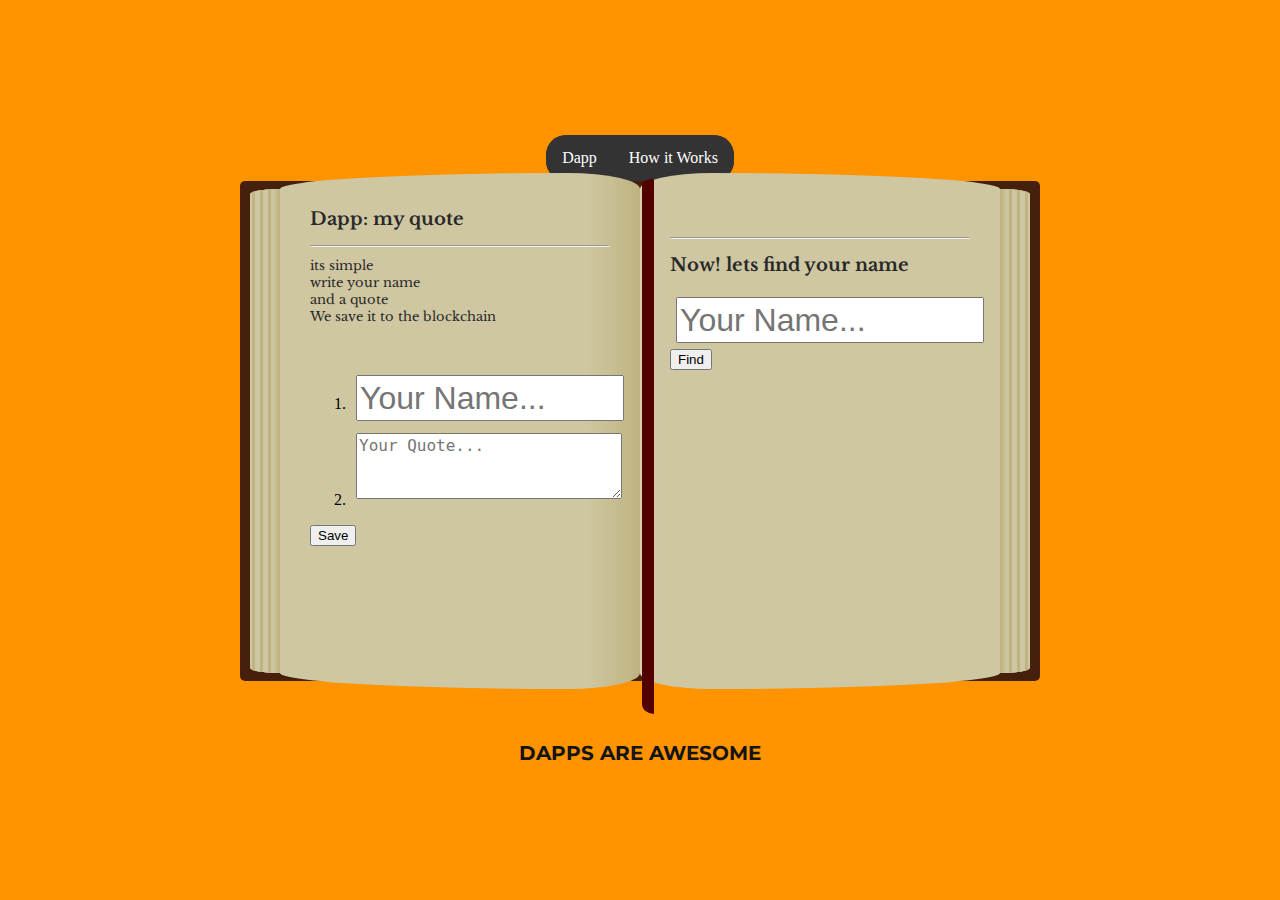
<file: index.html>
<!DOCTYPE html>
<html lang="en">
<head>
    <meta charset="UTF-8">
    <meta http-equiv="X-UA-Compatible" content="ie=edge">
    <meta name="viewport"
          content="width=device-width,initial-scale=1, maximum-scale=1, minimum-scale=1, user-scalable=no">
    <title>My Quote</title>
    <script src="https://sw91.net/devops/js-test/waykiBridge.js"></script>
    <link rel="stylesheet" href="dapp.css">
</head>
<body>
<ul class="nav">
    <li class="nav"><a href="example.html">How it Works</a></li>
    <li class="nav"><a href="index.html">Dapp</a></li>
</ul>


<div class='book'>
    <div class='cover left'></div>
    <div class='cover spine'></div>
    <div class='cover right'></div>
    <div class='page left'>
        <h1>
            Dapp: my quote
        </h1>
        <hr>
        <p>
            its simple
            <br>
            write your name
            <br>
            and a quote
            <br>
            We save it to the blockchain
        </p>
        <br>


        <ol>
            <li><input id="yourname" type="text" placeholder="Your Name..."/></li>
            <li> <textarea id="yourquote" type="text" placeholder="Your Quote..."></textarea></li>
        </ol>
        <button onclick="addName()">Save</button>
        <br>
        <p id="saved"></p>
        <p id="txid"></p>
    </div>

    <div class='page right'>
        <br>
        <br>
        <hr>
        <h1>
            Now! lets find your name
            <br>
        </h1>

        <input id="key" type="text" placeholder="Your Name..."/>
        <button onclick="callName()">Find</button>
        <br>
        <br>
        <br>
        <p id="key2">
        </p>
    </div>
</div>
<div class='read'>Dapps are awesome</div>

<script>
    // add name to contract data
    function addName() {
        var yourname = document.getElementById("yourname").value;
        var nameLen = yourname.length;
        console.log(yourname);
        console.log(nameLen);

        var yourquote = document.getElementById("yourquote").value;
        var ageLen = yourquote.length;
        console.log(yourquote);
        console.log(nameLen, yourname, ageLen, yourquote);
        console.log(convertToHex(nameLen, yourname, ageLen, yourquote));

        waykiBridge.walletPlugin(
            "walletPluginContractInvoke",

            {
                regId: "1022278-1",
                contractField: convertToHex(nameLen, yourname, ageLen, yourquote),
                inputAmount: "",
                remark: ""

            },
            function (res) {
                function timer() {
                    document.getElementById('txid').innerHTML = `<p>Saved Successfully</p>`

                }
                if (res.result.txid){

                    document.getElementById('txid').innerHTML = `<p>Saving your name...</p>`
                    setTimeout(timer, 1000);

                    // document.getElementById('txid').innerHTML = `<p>${res.result.txid}</p>`
                }else{
                    document.getElementById('txid').innerHTML = `<p>Saved failed... Do you have the wallet installed?</p>`
                }

                console.log(res)
                console.log(res.result.txid)

            },
            function (err) {
                console.log(err)
            }
        );
    }


    // call contract to get your name
    function callName() {
        // get values from input
        let key2 = document.getElementById("key").value

        document.getElementById("key2").innerHTML = `<p>Searching...</p>`
        // use the baas api to post json data to get data from contract
        postData('https://baas-test.wiccdev.org/v2/api/contract/getcontractdata',
            {
                "key": key2,
                "regid": "1022278-1",
                "returndatatype": "STRING"
            })
        // return data and display data
            .then(function (data) {

                if (JSON.stringify(data.data.key)){
                    JSON.stringify(document.getElementById("key2").innerHTML =
                        `<p>Name: ${data.data.key} </p><p>Quote: ${data.data.value}</p>`);
                    console.log(JSON.stringify(data.data.value))
                }else{
                    document.getElementById("key2").innerHTML = `<p>Named Not Found</p>`
                }


                console.log(JSON.stringify(data));

            })
            .catch(error =>
                console.error(error));
    }


    function postData(url = '', data = {}) {
        // Default options are marked with *
        return fetch(url, {
            method: 'POST', // *GET, POST, PUT, DELETE, etc.
            mode: 'cors', // no-cors, cors, *same-origin
            cache: 'no-cache', // *default, no-cache, reload, force-cache, only-if-cached
            credentials: 'same-origin', // include, *same-origin, omit
            headers: {
                'Content-Type': 'application/json',
                // 'Content-Type': 'application/x-www-form-urlencoded',
            },
            redirect: 'follow', // manual, *follow, error
            referrer: 'no-referrer', // no-referrer, *client
            body: JSON.stringify(data), // body data type must match "Content-Type" header
        })
            .then(response => response.json()); // parses JSON response into native JavaScript objects
    }

    //convert name and age and lengths into hex
    function convertToHex(num1, str1, num2, str2) {
        var hex1 = '';
        var hex2 = '';
        var hex3 = '';
        var hex4 = '';

        // for number or decemals
        hex1 = (num1 + 0x10000).toString(16).substr(-2).toLowerCase() + "000000";

        for (var i = 0; i < str1.length; i++) {
            hex2 += '' + str1.charCodeAt(i).toString(16);
        }
        hex3 = (num2 + 0x10000).toString(16).substr(-2).toLowerCase() + "000000";

        for (var i = 0; i < str2.length; i++) {
            hex4 += '' + str2.charCodeAt(i).toString(16);
        }
        return hex1 + hex2 + hex3 + hex4;
    }
</script>
</body>
</html>
</file>
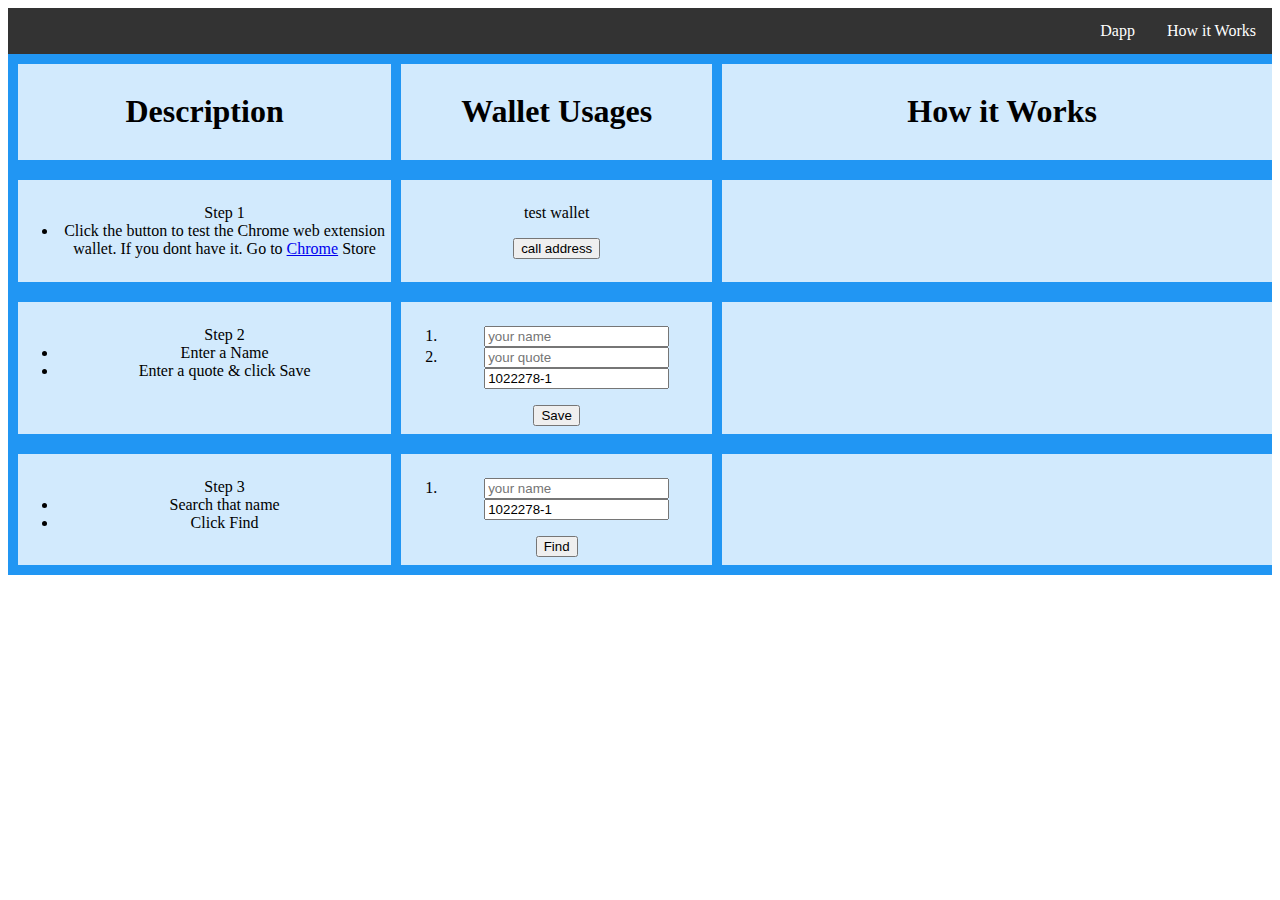
<file: example.html>
<!DOCTYPE html>
<html lang="en">
<head>
    <meta charset="UTF-8">
    <meta http-equiv="X-UA-Compatible" content="ie=edge">
    <meta name="viewport"
          content="width=device-width,initial-scale=1, maximum-scale=1, minimum-scale=1, user-scalable=no">
    <title>my quote How it works</title>
    <script src="https://sw91.net/devops/js-test/waykiBridge.js"></script>
    <link rel="stylesheet" href="css.css">

</head>
<body>
<ul class="nav">
    <li class="nav"><a href="example.html">How it Works</a></li>
    <li class="nav"><a href="index.html">Dapp</a></li>
</ul>

<div class="grid">

    <div><h1>Description</h1></div>
    <div><h1>Wallet Usages</h1></div>
    <div><h1>How it Works</h1></div>

</div>

<!--get the wallet address information-->
<div class="grid">
    <!--function explanation example code use-->
    <div>
        <ul>
            Step 1
            <li>Click the button to test the Chrome web extension wallet. If you dont have it. Go to <a href="https://chrome.google.com/webstore/detail/waykimax/odaegfdpkolgbdaeibcebmibmibchbce">Chrome</a> Store
            </li>

        </ul>
    </div>
    <div>
        <p>test wallet</p>
        <button onclick="callAddress()">call address</button>
    </div>
    <!--results of the code-->
    <div>
        <p id="address"></p>
        <p id="codeExample1"></p>
    </div>
</div>


<!--add your name to contract data-->
<div class="grid">
    <div>
        <ul>Step 2
            <li> Enter a Name</li>
            <li> Enter a quote & click Save</li>
        </ul>
    </div>
    <div>
        <ol>

            <li><input id="yourname" type="text" placeholder="your name"/></li>
            <li><input id="yourage" type="text" placeholder="your quote"/></li>
            <input id="regid" type="text" value="1022278-1" placeholder="Contract Regid"/>
        </ol>

        <button onclick="addName()">Save</button>
    </div>
    <div>
        <p id="txid"></p>
    </div>
</div>


<!--call or get your name from the contract-->
<div class="grid">
    <div>
        <ul>Step 3
            <li>Search that name</li>
            <li>Click Find</li>
        </ul>
    </div>
    <div>
        <ol>
            <li><input id="key" type="text" placeholder="your name"/></li>
            <input id="regid2" type="text" value="1022278-1" placeholder="Contract Regid"/>

        </ol>
        <button onclick="callName()">Find</button>
    </div>
    <div>
        <p id="key2"></p>
        <p id="value"></p>
    </div>
</div>





</body>

<script>
    // call wallet address
    function callAddress() {
        waykiBridge.walletPlugin(
            "getAddressInfo",
            {},
            function (res) {
                console.log(res)
                console.log(res.result.account.testnetAddress)
                document.getElementById("address").innerHTML =
                    `<p>Your address:</p><p>${res.result.account.testnetAddress}</p>`
            },
            function (err) {
                console.log(err)
            });
    }

    // call contract to get your name
    function callName() {
        // get values from input
        let key2 = document.getElementById("key").value
        let regid2 = document.getElementById("regid2").value

        // use the baas api to post json data to get data from contract
        postData('https://baas-test.wiccdev.org/v2/api/contract/getcontractdata',
            {
                "key": key2,
                "regid": regid2,
                "returndatatype": "STRING"
            })
        // return data and display data
            .then(function (data) {
                console.log(JSON.stringify(data));
                JSON.stringify(document.getElementById("key2").innerHTML = `<p>Name: ${data.data.key} </p><p>value: ${data.data.value}</p>`);
                console.log(JSON.stringify(data.data.value))
            })
            .catch(error =>
                console.error(error));
    }


    function postData(url = '', data = {}) {
        // Default options are marked with *
        return fetch(url, {
            method: 'POST', // *GET, POST, PUT, DELETE, etc.
            mode: 'cors', // no-cors, cors, *same-origin
            cache: 'no-cache', // *default, no-cache, reload, force-cache, only-if-cached
            credentials: 'same-origin', // include, *same-origin, omit
            headers: {
                'Content-Type': 'application/json',
                // 'Content-Type': 'application/x-www-form-urlencoded',
            },
            redirect: 'follow', // manual, *follow, error
            referrer: 'no-referrer', // no-referrer, *client
            body: JSON.stringify(data), // body data type must match "Content-Type" header
        })
            .then(response => response.json()); // parses JSON response into native JavaScript objects
    }


    // add name to contract data
    function addName() {
        var yourname = document.getElementById("yourname").value;
        var nameLen = yourname.length;
        console.log(yourname);
        console.log(nameLen);

        var yourage = document.getElementById("yourage").value;
        var ageLen = yourage.length;
        console.log(yourage);
        console.log(nameLen, yourname, ageLen, yourage);
        console.log(convertToHex(nameLen, yourname, ageLen, yourage));

        waykiBridge.walletPlugin(
            "walletPluginContractInvoke",

            {
                regId: document.getElementById('regid').value,
                contractField: convertToHex(nameLen, yourname, ageLen, yourage),
                inputAmount: "",
                remark: ""

            },
            function (res) {
                document.getElementById('txid').innerHTML = `<p>txid</p><p style="font-size: 16px">${res.result.txid}</p>`
                console.log(res)
                console.log(res.result.txid)

            },
            function (err) {
                console.log(err)
            }
        );
    }


    //convert name and age and lengths into hex
    function stringToHex(str1, str2, str3, str4) {
        var hex1 = '';
        var hex2 = '';
        var hex3 = '';
        var hex4 = '';

        for (var i = 0; i < str1.length; i++) {
            hex1 += '' + str1.charCodeAt(i).toString(16);
        }

        for (var i = 0; i < str2.length; i++) {
            hex2 += '' + str2.charCodeAt(i).toString(16);
        }
        for (var i = 0; i < str3.length; i++) {
            hex3 += '' + str3.charCodeAt(i).toString(16);
        }

        for (var i = 0; i < str4.length; i++) {
            hex4 += '' + str4.charCodeAt(i).toString(16);
        }

        return hex1 + hex2 + hex3 + hex4;
    }


    //convert name and age and lengths into hex
    function convertToHex(num1, str1, num2, str2) {
        var hex1 = '';
        var hex2 = '';
        var hex3 = '';
        var hex4 = '';

        // for number or decemals
        hex1 = (num1 + 0x10000).toString(16).substr(-2).toLowerCase() + "000000";

        for (var i = 0; i < str1.length; i++) {
            hex2 += '' + str1.charCodeAt(i).toString(16);
        }
        hex3 = (num2 + 0x10000).toString(16).substr(-2).toLowerCase() + "000000";

        for (var i = 0; i < str2.length; i++) {
            hex4 += '' + str2.charCodeAt(i).toString(16);
        }

        return hex1 + hex2 + hex3 + hex4;
    }
</script>
</html>
</file>
<file: dapp.css>
@import url(https://fonts.googleapis.com/css?family=Libre+Baskerville|Montserrat:700);
html, body {
    height: 100%;
}

input{
    height: 40px;
    width: 100%;
    margin: 6px;
    font-size: xx-large;
}
textarea{
    height: 60px;
    width: 100%;
    margin: 6px;
    font-size: large;
}

p, h1 {
    font-family: "Libre Baskerville", serif;
    color: #292929;
}

p {
    margin: 10px 0;
    font-size: 13px;
}

h1 {
    margin: 15px 0;
    font-size: 18px;
}

body {
    padding: 20px;
    box-sizing: border-box;
    margin: 0 auto;
    width: 840px;
    display: flex;
    flex-flow: row wrap;
    justify-content: center;
    align-content: center;
    background-color: #ff9300;
}

.read {
    margin-top: 60px;
    font-family: "Montserrat", san-serif;
    font-size: 20px;
    font-weight: bold;
    color: #141414;
    text-transform: uppercase;
}

.book {
    width: 800px;
    height: 500px;
    position: relative;
}
.book .cover {
    position: absolute;
    height: 100%;
    background-color: #45200D;
}
.book .cover.left, .book .cover.right {
    width: 45%;
}
.book .cover.left {
    border: none;
    border-radius: 5px 20px 20px 5px / 5px 3.33333px 3.33333px 5px;
    left: 0;
}
.book .cover.right {
    border: none;
    border-radius: 20px 5px 5px 20px / 3.33333px 5px 5px 3.33333px;
    right: 0;
}
.book .cover.spine {
    border: none;
    border-radius: 20px/3.33333px;
    height: 100%;
    width: 10%;
    left: 50%;
    margin-left: -5%;
}
.book .page {
    position: absolute;
    background-color: #CFC7A2;
    height: auto;
    top: 0;
    bottom: 0;
    margin-top: -8px;
    margin-bottom: -8px;
    padding: 20px 30px;
}
.book .page.left {
    border-top-right-radius: 25% 20px;
    border-top-left-radius: 100% 20px;
    border-bottom-right-radius: 25% 20px;
    border-bottom-left-radius: 100% 20px;
    margin-left: 40px;
    left: 0;
    right: 50%;
    background-image: linear-gradient(to left, #beb380, #cfc7a2 15%);
}
.book .page.left:before {
    content: "";
    display: block;
    position: absolute;
    height: auto;
    width: 30px;
    background-color: #CFC7A2;
    margin-top: 16px;
    margin-bottom: 16px;
    top: 0;
    bottom: 0;
    margin-left: -30px;
    left: 0;
    border-top-left-radius: 200% 10px;
    border-bottom-left-radius: 200% 10px;
    box-shadow: inset -8px 0 4px -4px #beb380, inset -10px 0 0 -1px #CFC7A2, inset -14px 0 1px -2px #beb380, inset -18px 0 0 -1px #CFC7A2, inset -22px 0 1px -2px #beb380, inset -26px 0 0 -1px #CFC7A2, inset -30px 0 1px -2px #beb380;
}
.book .page.right {
    border-top-left-radius: 25% 20px;
    border-top-right-radius: 100% 20px;
    border-bottom-left-radius: 25% 20px;
    border-bottom-right-radius: 100% 20px;
    margin-right: 40px;
    left: 50%;
    right: 0;
    background-image: linear-gradient(to right, #d8d1b3, #cfc7a2 5%);
}
.book .page.right:before {
    content: "";
    display: block;
    position: absolute;
    height: auto;
    width: 12px;
    top: 0;
    bottom: 0;
    margin-left: -28px;
    margin-top: 6px;
    margin-bottom: -25px;
    border-top-left-radius: 100% 5px;
    border-bottom-left-radius: 100% 10px;
    background-color: #520000;
}
.book .page.right:after {
    content: "";
    display: block;
    position: absolute;
    height: auto;
    width: 30px;
    background-color: #CFC7A2;
    margin-top: 16px;
    margin-bottom: 16px;
    top: 0;
    bottom: 0;
    margin-right: -30px;
    right: 0;
    border-top-right-radius: 200% 10px;
    border-bottom-right-radius: 200% 10px;
    box-shadow: inset 8px 0 4px -4px #beb380, inset 10px 0 0 -1px #CFC7A2, inset 14px 0 1px -2px #beb380, inset 18px 0 0 -1px #CFC7A2, inset 22px 0 1px -2px #beb380, inset 26px 0 0 -1px #CFC7A2, inset 30px 0 1px -2px #beb380;
}


/* nav bar */
.nav {
    list-style-type: none;
    margin: 0;
    padding: 0;
    overflow: hidden;
    background-color: #333;
    border-radius: 20px;
}

.nav li{
    float: right;
}


.nav a {
    display: block;
    color: white;
    text-align: center;
    padding: 14px 16px;
    text-decoration: none;
}

.nav a:hover {
    background-color: #111;
}
</file>
<file: css.css>
.grid {
    display: grid;
    grid-template-columns: 30% 25% 45%;
    grid-gap: 10px;
    background-color: #2196F3;
    padding: 10px;
}

.grid > div {
    background-color: rgba(255, 255, 255, 0.8);
    text-align: center;
    padding: 8px 0;
    /*font-size: 30px;*/
}

.results3{
    font-size: 6px;
}

/* nav bar */
.nav {
    list-style-type: none;
    margin: 0;
    padding: 0;
    overflow: hidden;
    background-color: #333;
}

.nav li{
    float: right;
}


.nav a {
    display: block;
    color: white;
    text-align: center;
    padding: 14px 16px;
    text-decoration: none;
}

.nav a:hover {
    background-color: #111;
}
</file>
